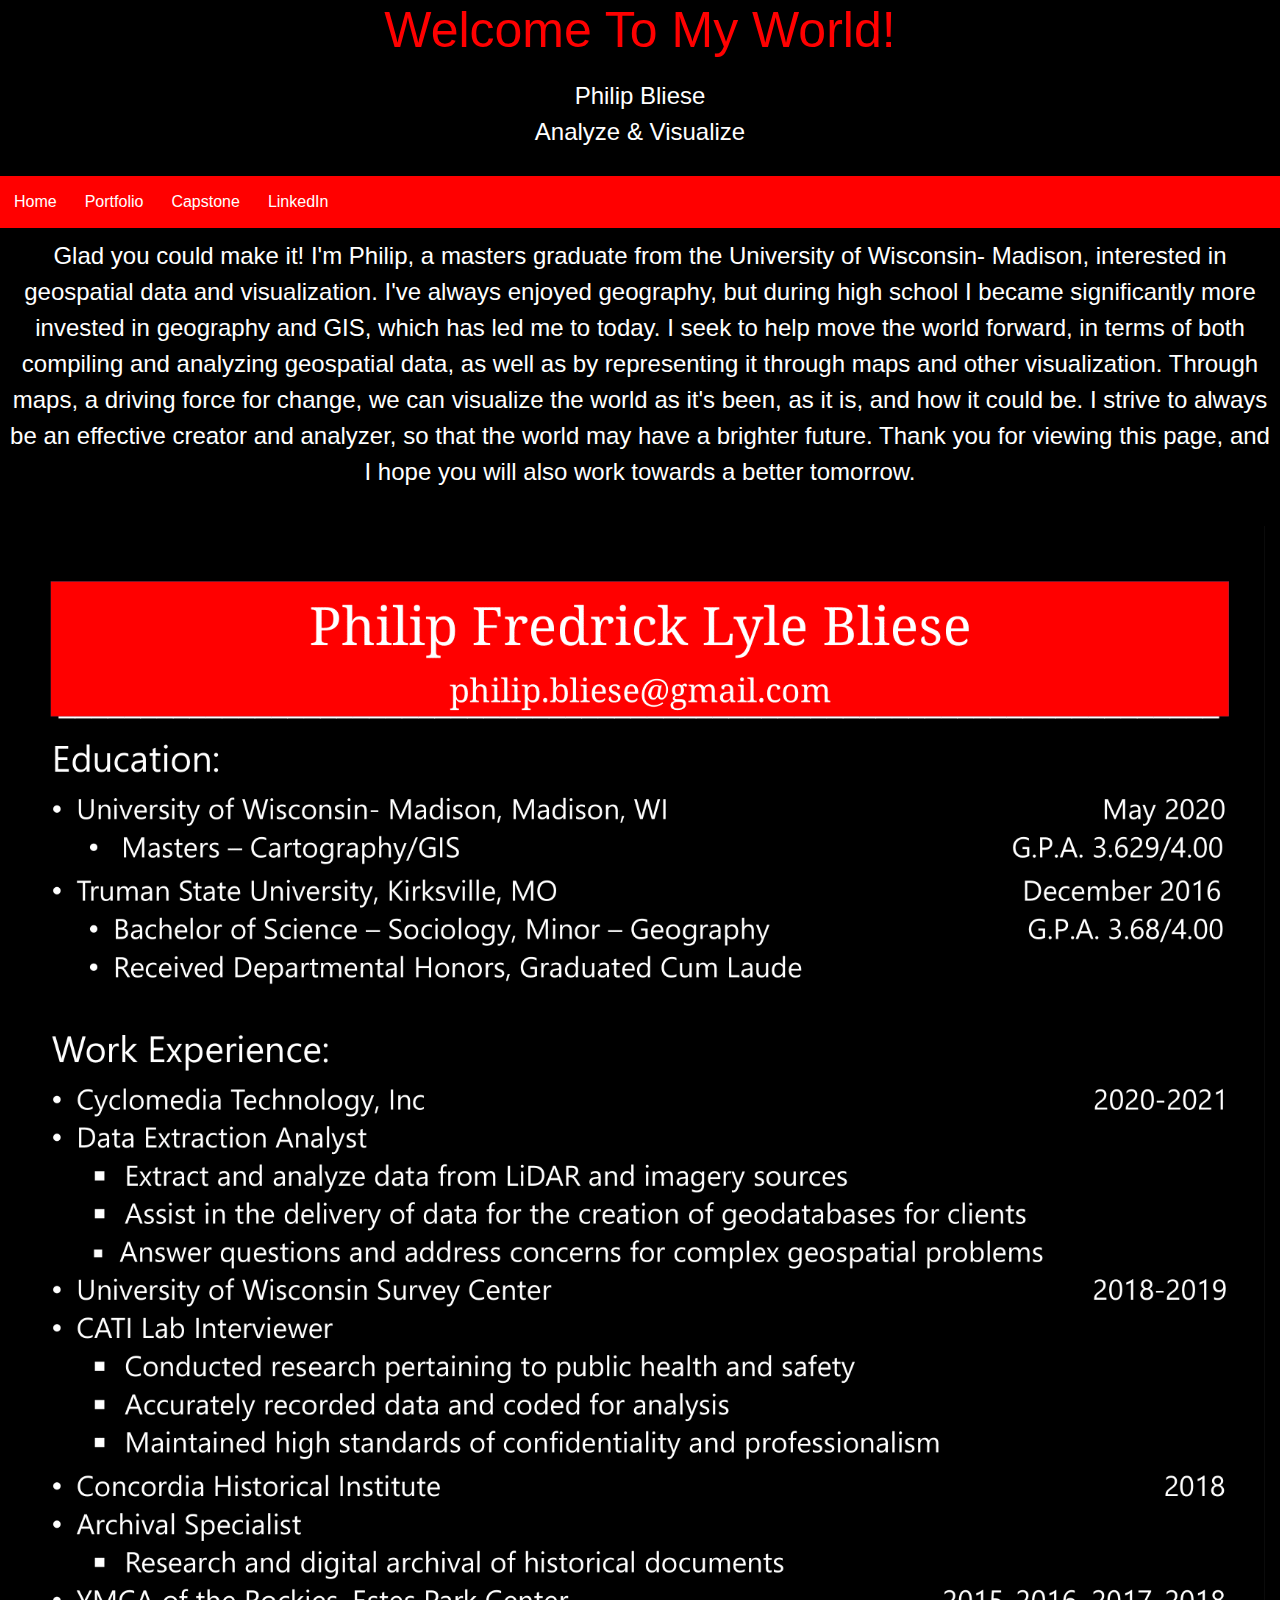
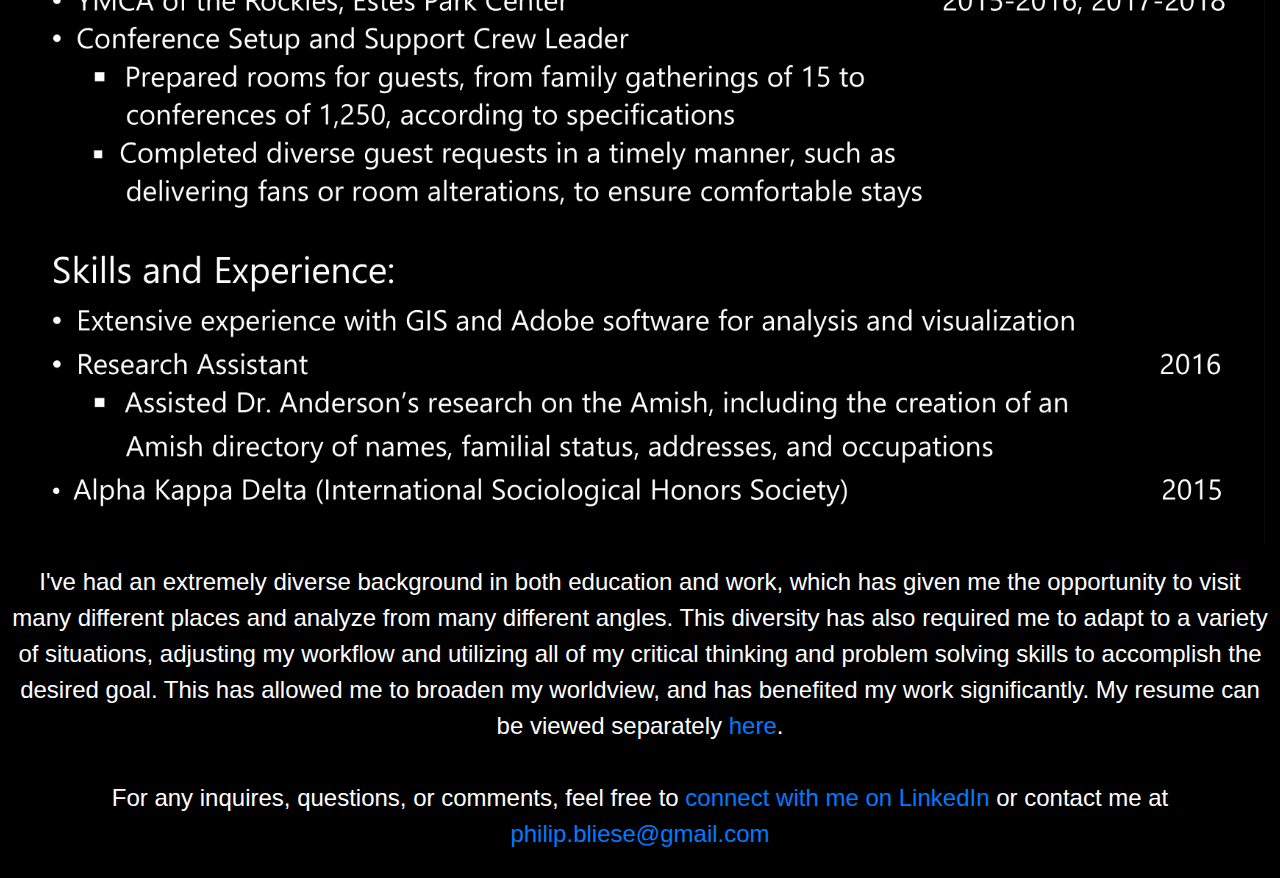
<file: index.html>
<!DOCTYPE html>
<html lang="en">
	<head>
		<meta charset="utf-8">
		<meta name="viewport" content="width=device-width, initial-scale=1, shrink-to-fit=no">
		<title>Philip Bliese</title>

		<!--put your external stylesheet links here-->
		<link rel="stylesheet" href="css/bootstrap.min.css">

		<!--   <link rel="stylesheet" href="css/bootstrap-grid.min.css">
		<link rel="stylesheet" href="css/bootstrap-reboot.min.css">   -->

		<link rel="stylesheet" href="css/style.css">
		<!--[if IE<9]>
			<link rel="stylesheet" href="css/style.ie.css">
		<![endif]-->
	</head>

	<body>
		<!--put your initial page content here-->
		<!--Header to welcome to the page, also create a sort of brand/motto-->
		<h1>Welcome To My World!</h1>
		<p>Philip Bliese<br>Analyze & Visualize</p>
		<!--Navigation bar to flesh out site, simplify page contents, specialize pages-->
		<nav>
			<ul>
				<li>
					<a href="index.html">Home</a>
				</li>
				<li><a href="Portfolio.html">Portfolio</a>
				</li>
				<li><a href="https://storymaps.arcgis.com/stories/7ee07c76ee104254a1e280897c05ea67" target="_blank">Capstone</a>
				</li>
				<li><a href="https://www.linkedin.com/in/philip-b-7b8b431a7/" target="_blank">LinkedIn</a>
				</li>
			</ul>
		</nav>
        <p>
			Glad you could make it! I'm Philip, a masters graduate from the University of Wisconsin- Madison, interested in geospatial data and visualization.  
			I've always enjoyed geography, but during high school I became significantly more invested in geography and GIS, which has led me to today.
			I seek to help move the world forward, in terms of both compiling and analyzing geospatial data, as well as by representing it through maps and other visualization.
			Through maps, a driving force for change, we can visualize the world as it's been, as it is, and how it could be. 
			I strive to always be an effective creator and analyzer, so that the world may have a brighter future.
			Thank you for viewing this page, and I hope you will also work towards a better tomorrow.
		</p>
		<!--Intro as well as resume so people get an immediate solid idea of who I am-->
		<div class="col-md-12 col-xs-12"><img src="assets/Philip_Resume.png" width=100% height="100%"></div>
		<p>I've had an extremely diverse background in both education and work, which has given me the opportunity to visit many different places and analyze from many different angles.
			This diversity has also required me to adapt to a variety of situations, adjusting my workflow and utilizing all of my critical thinking and problem solving skills to accomplish the desired goal.
			This has allowed me to broaden my worldview, and has benefited my work significantly.
		My resume can be viewed separately <a href="assets/Philip_Resume.pdf">here</a>.
		</p>
		<!--Add resume for download, separate viewing if desired, also contact info for email-->
		<footer>
			<p>For any inquires, questions, or comments, feel free to <a href="https://www.linkedin.com/in/philip-b-7b8b431a7/">connect with me on LinkedIn </a>
				or contact me at <a href="mailto:philip.bliese@gmail.com">philip.bliese@gmail.com</a></p>
		</footer>
		</div>
		<!--you can also use this space for internal scripts or stylesheets;
		place these within <script> or <style> tags-->

		<!--put your external script links here-->
		<script type="text/javascript" src="lib/jQuery.js"></script>
		<script type="text/javascript" src="lib/bootstrap.min.js"></script>
	</body>
</html>
</file>
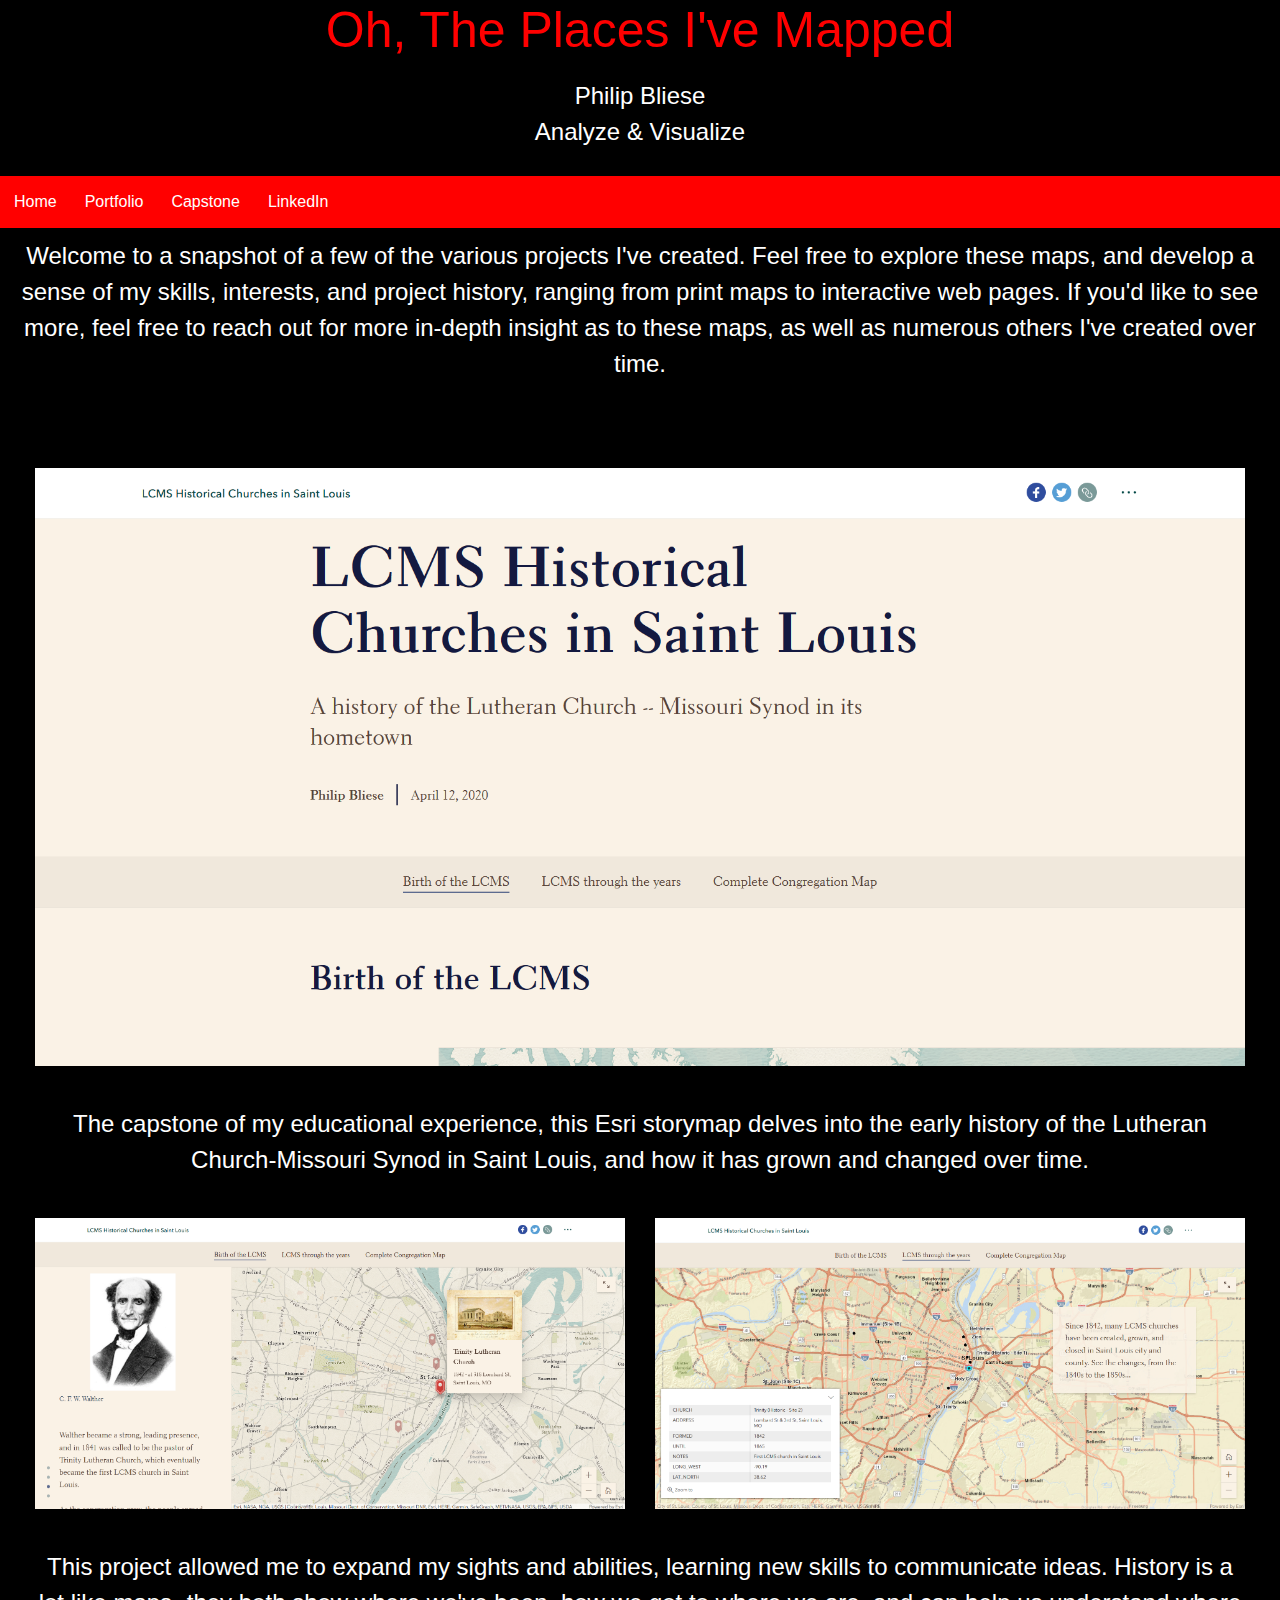
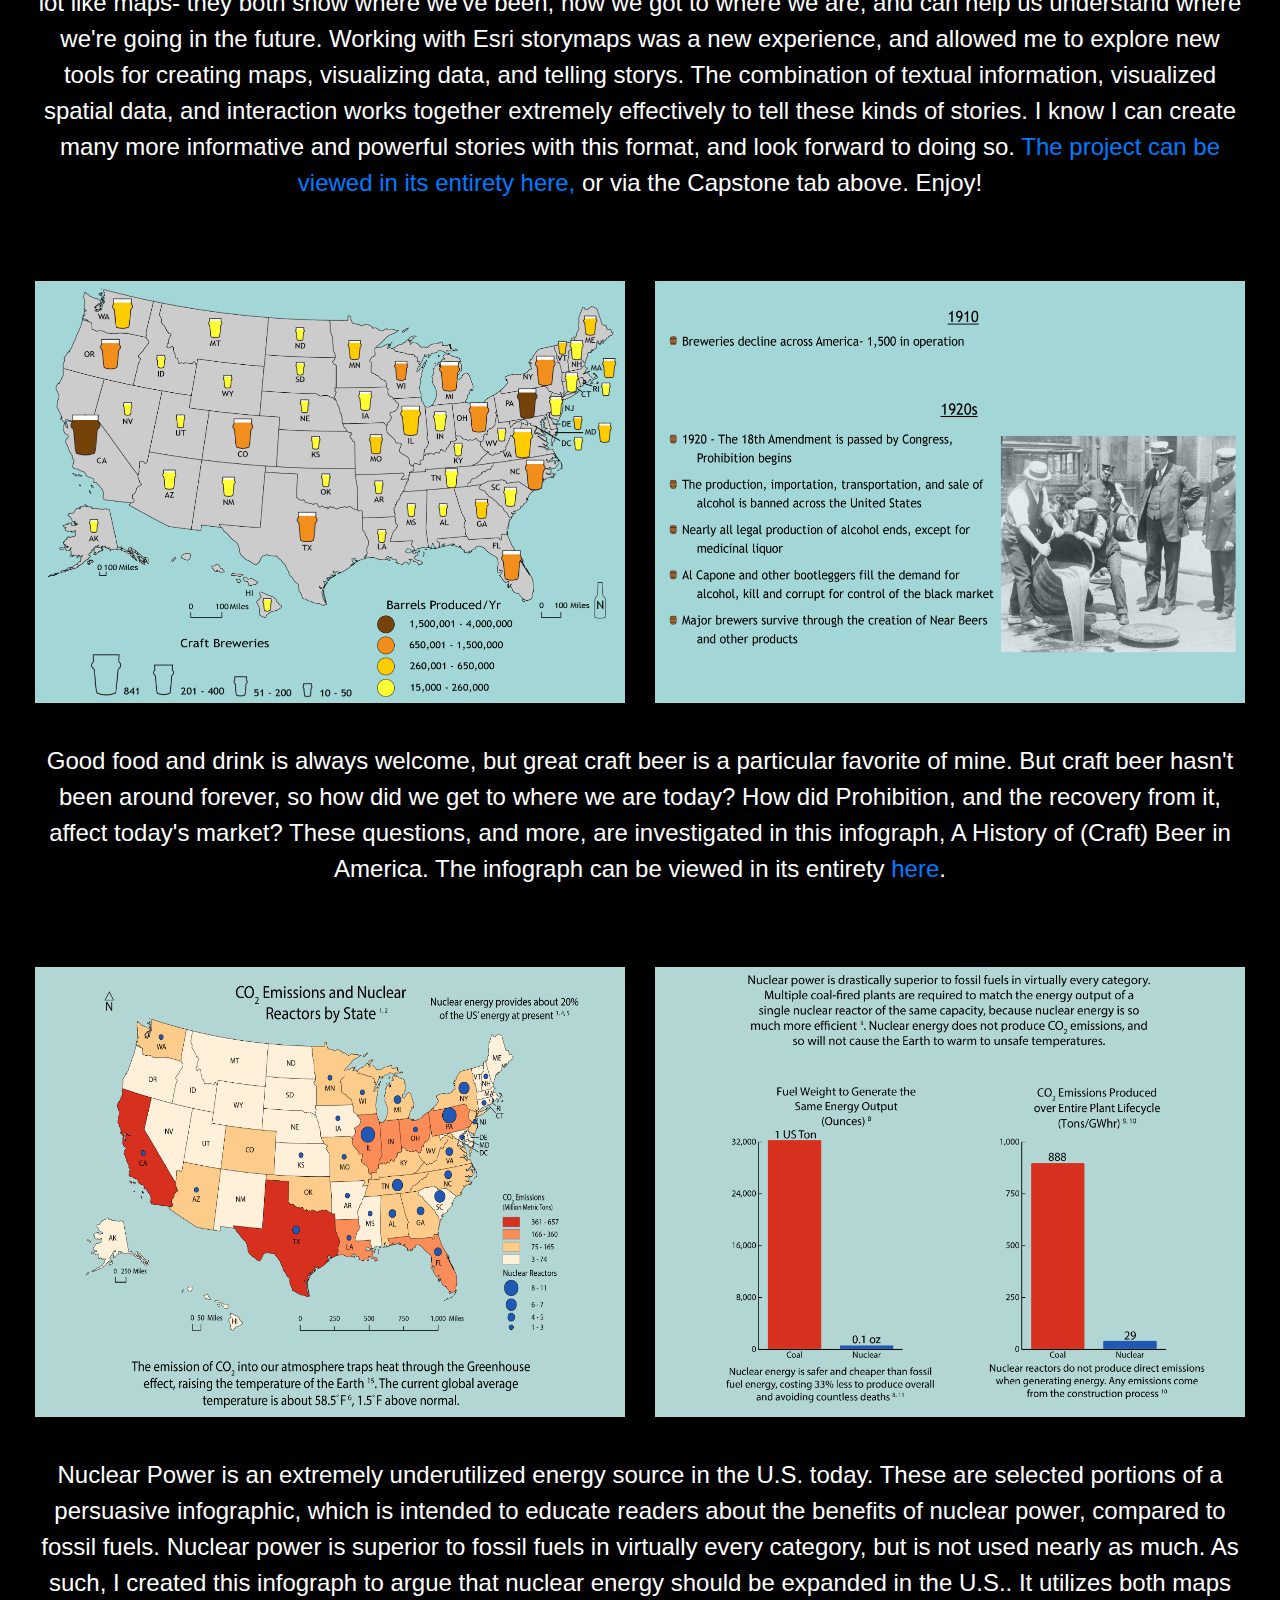
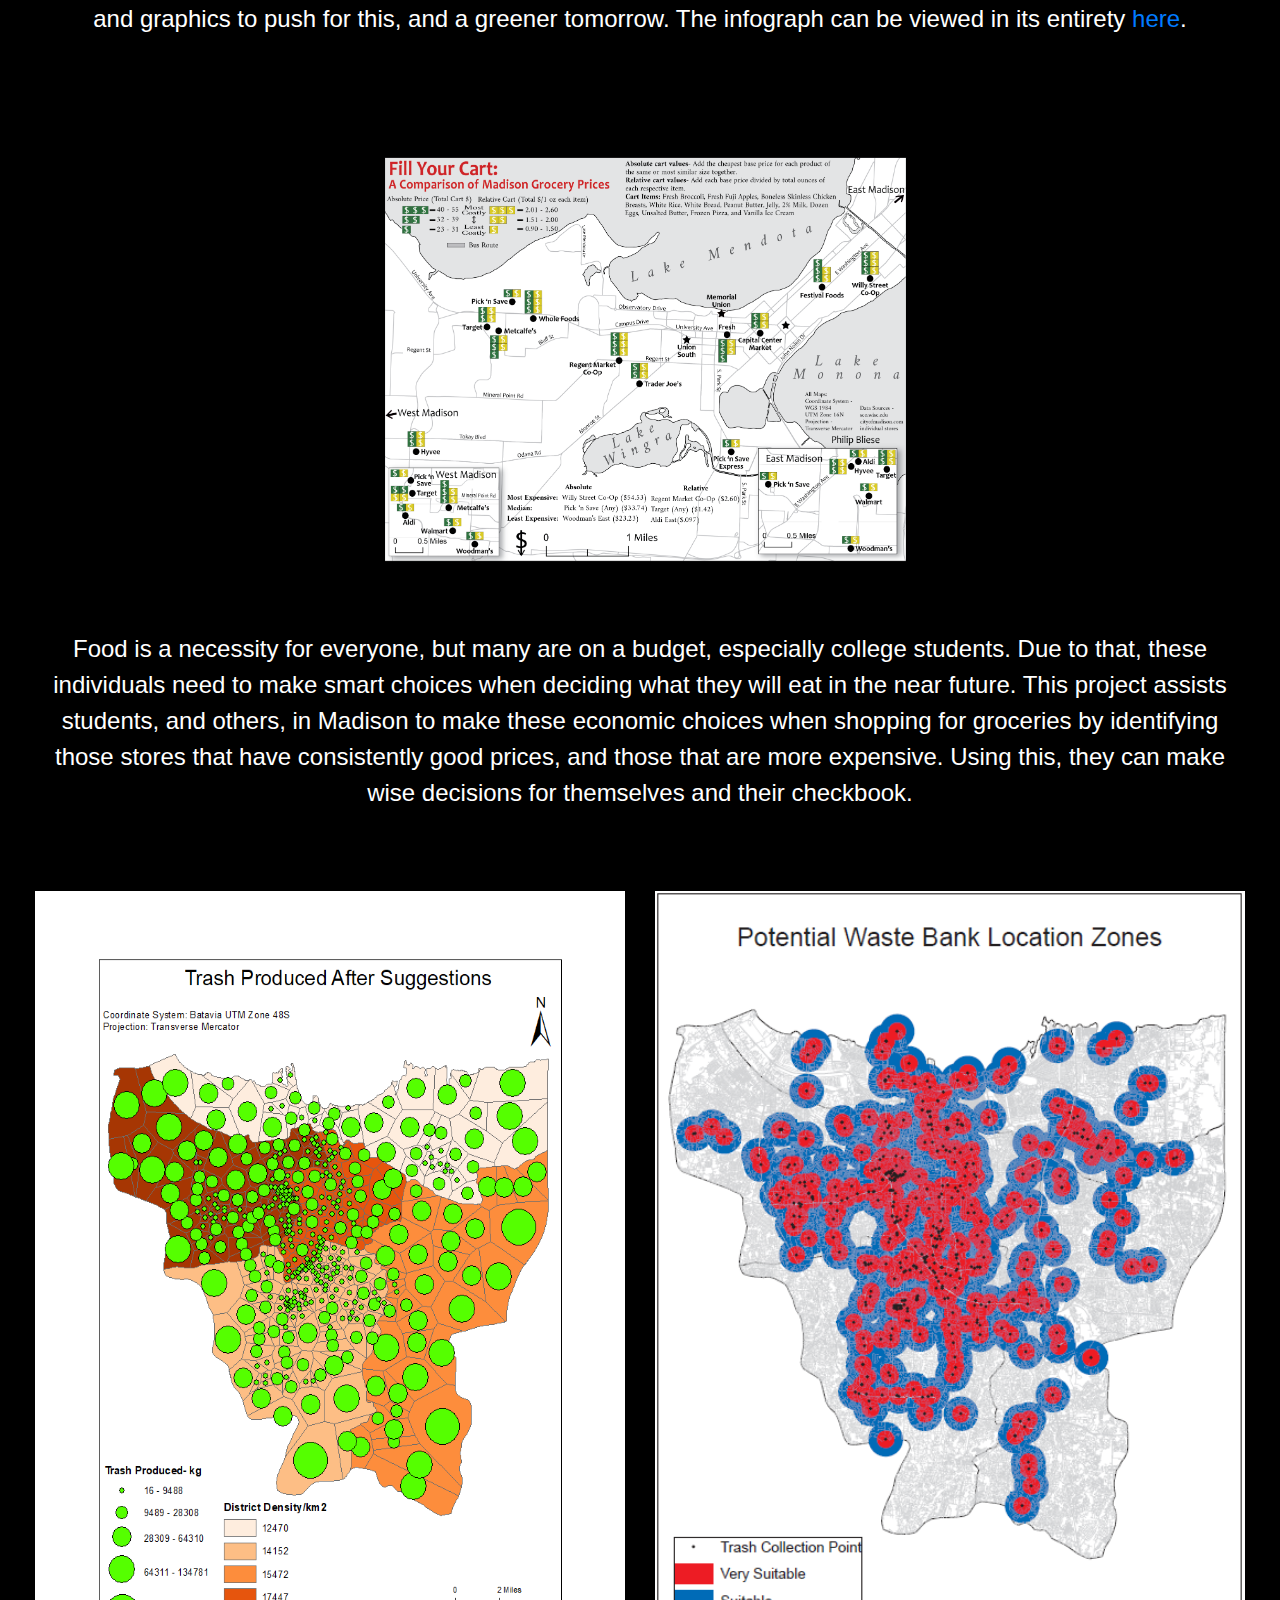
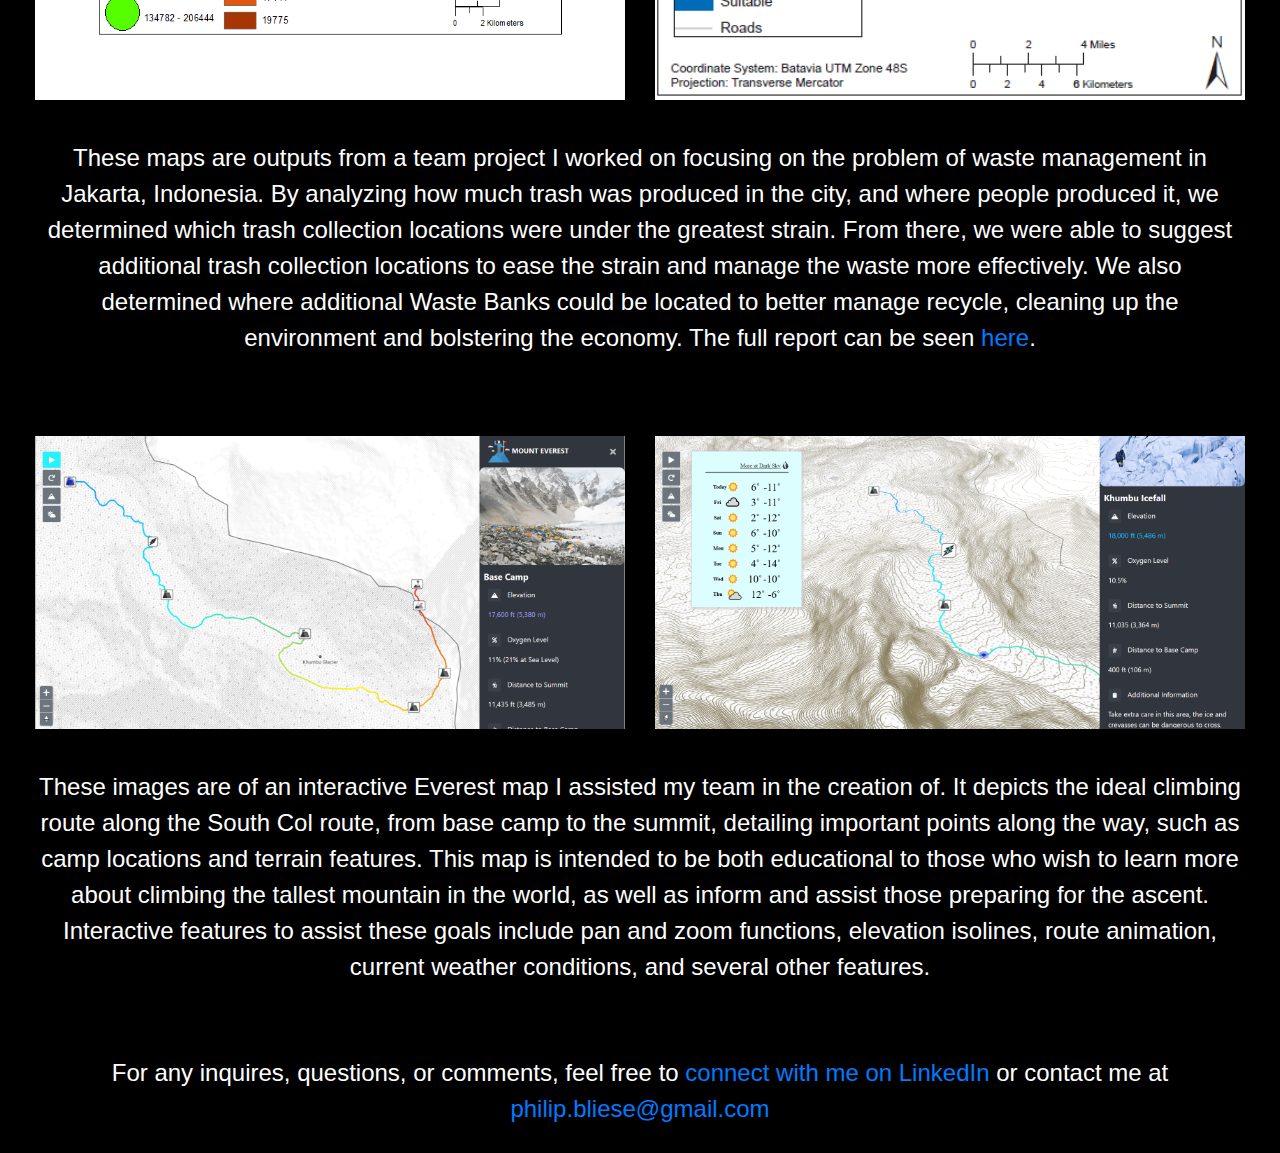
<file: Portfolio.html>
<!--bio-->
<!DOCTYPE html>
<html lang="en">
	<head>
		<meta charset="utf-8">
		<meta name="viewport" content="width=device-width, initial-scale=1, shrink-to-fit=no">
		<title>Philip Bliese</title>

		<!--put your external stylesheet links here-->
		<link rel="stylesheet" href="css/bootstrap.min.css">

		<!--   <link rel="stylesheet" href="css/bootstrap-grid.min.css">
		<link rel="stylesheet" href="css/bootstrap-reboot.min.css">   -->

		<!--Separate stylesheet from index just in case things need to be specialized-->
		<link rel="stylesheet" href="css/Port_style.css">
		<!--[if IE<9]>
			<link rel="stylesheet" href="css/style.ie.css">
		<![endif]-->
	</head>

	<body>
		<!--put your initial page content here-->
		<!--Another fun title, keep motto consistent, identify self-->
		<h1>Oh, The Places I've Mapped</h1>
		<p>Philip Bliese<br>Analyze & Visualize</p>
		<nav>
			<ul>
				<li>
					<a href="index.html">Home</a>
				</li>
				<li><a href="Portfolio.html">Portfolio</a>
				</li>
				<li><a href="https://storymaps.arcgis.com/stories/7ee07c76ee104254a1e280897c05ea67" target="_blank">Capstone</a>
				</li>
				<li><a href="https://www.linkedin.com/in/philip-b-7b8b431a7/" target="_blank">LinkedIn</a>
				</li>
			</ul>
		</nav>
        <p>
			Welcome to a snapshot of a few of the various projects I've created. 
			Feel free to explore these maps, and develop a sense of my skills, interests, and project history, ranging from print maps to interactive web pages.
			If you'd like to see more, feel free to reach out for more in-depth insight as to these maps, as well as numerous others I've created over time.
		</p>
		<!--Use fluid container, colums to style across devices-->
		<div class="container-fluid">
			<div class="row">
				<div class="col-md-12 col-xs-12"><img src="assets/LCMS_1.png" width="100%" height="100%"></div>
				<div class="col-md-12 col-xs-12">The capstone of my educational experience, this Esri storymap delves into the early history of the Lutheran Church-Missouri Synod in Saint Louis, and how it has grown and changed over time.</div>
				<div class="col-md-6 col-xs-12"><img src="assets/LCMS_2.png" width="100%" height="100%"></div>
				<div class="col-md-6 col-xs-12"><img src="assets/LCMS_3.png" width="100%" height="100%"></div>
				<div class="col-md-12 col-xs-12">This project allowed me to expand my sights and abilities, learning new skills to communicate ideas. History is a lot like maps- they both show where we've been, how we got to where we are, and can help us understand where we're going in the future.
					Working with Esri storymaps was a new experience, and allowed me to explore new tools for creating maps, visualizing data, and telling storys. 
					The combination of textual information, visualized spatial data, and interaction works together extremely effectively to tell these kinds of stories.
					I know I can create many more informative and powerful stories with this format, and look forward to doing so.
					<a href="https://storymaps.arcgis.com/stories/7ee07c76ee104254a1e280897c05ea67" target="_blank">The project can be viewed in its entirety here,</a>  or via the Capstone tab above. Enjoy!
				</div>
			</div>
			<div class="row">
				<div class="col-md-6 col-xs-12"><img src="assets/Beer_1.png" width="100%" height="100%"></div>
				<div class="col-md-6 col-xs-12"><img src="assets/Beer_2.png" width="100%" height="100%"></div>
				<div class="col-md-12 col-xs-12">Good food and drink is always welcome, but great craft beer is a particular favorite of mine. 
					But craft beer hasn't been around forever, so how did we get to where we are today? How did Prohibition, and the recovery from it, affect today's market?
					These questions, and more, are investigated in this infograph, A History of (Craft) Beer in America.
					The infograph can be viewed in its entirety <a href=assets/Craft_Beer.png>here</a>.</div>
			</div>
			<div class="row">
				<div class="col-md-6 col-xs-12"><img src="assets/Nuclear_1.png" width="100%" height="100%"></div>
				<div class="col-md-6 col-xs-12"><img src="assets/Nuclear_2.png" width="100%" height="100%"></div>
				<div class="col-md-12 col-xs-12">Nuclear Power is an extremely underutilized energy source in the U.S. today. 
					These are selected portions of a persuasive infographic, which is intended to educate readers about the benefits of nuclear power, compared to fossil fuels.
					Nuclear power is superior to fossil fuels in virtually every category, but is not used nearly as much. As such, I created this infograph to argue that nuclear energy should be expanded in the U.S..
					It utilizes both maps and graphics to push for this, and a greener tomorrow. The infograph can be viewed in its entirety <a href=assets/Nuclear_Power.png>here</a>.</div>
			</div>
			<!--Add separate links for larger files when needed, try to keep images on one line and text below-->
			<div class="row">
				<div class="col-md-3"></div>
				<div class="col-md-6 col-xs-12"><img src="assets/Madison_Grocery.png" width="100%" height="100%"></div>
				<div class="col-md-12 col-xs-12">Food is a necessity for everyone, but many are on a budget, especially college students. Due to that, these individuals need to make smart choices when deciding what they will eat in the near future.
					This project assists students, and others, in Madison to make these economic choices when shopping for groceries by identifying those stores that have consistently good prices, and those that are more expensive.
					Using this, they can make wise decisions for themselves and their checkbook.</div>	
			</div>
			<div class="row">
					<div class="col-md-6 col-xs-12"><img src="assets/Trash_Suggestion_Produced.png" width="100%" height="100%"></div>
					<div class="col-md-6 col-xs-12"><img src="assets/Waste_Bank_Locations.PNG" width="100%" height="100%"></div>
					<div class="col-md-12 col-xs-12">These maps are outputs from a team project I worked on focusing on the problem of waste management in Jakarta, Indonesia. 
						By analyzing how much trash was produced in the city, and where people produced it, we determined which trash collection locations were under the greatest strain. 
						From there, we were able to suggest additional trash collection locations to ease the strain and manage the waste more effectively. 
						We also determined where additional Waste Banks could be located to better manage recycle, cleaning up the environment and bolstering the economy. 
						The full report can be seen <a href="assets/Indonesia_Report.pdf">here</a>.
					</div>	
			 </div>
			 <div class="row">
					<div class="col-md-6 col-xs-12"><img src="assets/Everest_1.png" width="100%" height="100%"></div>
					<div class="col-md-6 col-xs-12"><img src="assets/Everest_2.png" width="100%" height="100%"></div>
					<div class="col-md-12 col-xs-12">These images are of an interactive Everest map I assisted my team in the creation of. 
						It depicts the ideal climbing route along the South Col route, from base camp to the summit, detailing important points along the way, such as camp locations and terrain features.
						This map is intended to be both educational to those who wish to learn more about climbing the tallest mountain in the world, as well as inform and assist those preparing for the ascent.
						Interactive features to assist these goals include pan and zoom functions, elevation isolines, route animation, current weather conditions, and several other features.
                    </div>	
			 </div>
		</div>
		<!--Footer with contact info, same as index-->
		<footer>
				<p>For any inquires, questions, or comments, feel free to <a href="https://www.linkedin.com/in/philip-b-7b8b431a7/">connect with me on LinkedIn </a>
					or contact me at <a href="mailto:philip.bliese@gmail.com">philip.bliese@gmail.com</a></p>
		</footer>
		<!--you can also use this space for internal scripts or stylesheets;
		place these within <script> or <style> tags-->

		<!--put your external script links here-->
		<script type="text/javascript" src="lib/jQuery.js"></script>
		<script type="text/javascript" src="lib/bootstrap.min.js"></script>
	</body>
</html>
</file>
<file: css/style.css>
/*style.css*/

/* header to stand out from rest of page*/
h1 {
    color: #ff0000;
    background-color: #000000;
    font-size: 50px;
    text-align: center;
}

/*Style the navigation bar, horizontal*/
nav {
    background-color: #ff0000;
    overflow: hidden;
}

nav a {
    float:left;
    color: #ffffff;
    text-align: center;
    padding: 14px;
    font-size: 16px;
}

ul {
    list-style-type: none;
    margin: 0;
    padding: 0;
}

nav a:hover {
    background-color: #dddddd;
    color: #000000;
  }

/*basic styling for page content. Keep things consistent, somewhat minimalistic*/
p {
    color: #ffffff;
    font-size: 24px;
    text-align: center;
    padding: 10px;
}

div {
    padding:10px;
    color: #ffffff;
    font-size: 24px;
    text-align: center;
}

/*pseudo-darkmode, helps colors pop and subdues background*/
body {
    background-color: #000000;
}

/* Responsive css for text size, essentially an if-then statement */
@media screen and (min-width: 900px) {
    p {
        font-size: 24px;
    }

    div {
        font-size: 24px;
    }
}

@media screen and (max-width: 899px) {
    p {
        font-size: 18px;
    }

    div {
        font-size: 16px;
    }

    h1 {
        font-size: 30px;
    }
}

@media screen and (max-width: 499px) {
    p {
        font-size: 14px;
    }

    div {
        font-size: 16px;
    }

    h1 {
        font-size: 25px;
    }
}
</file>
<file: css/Port_style.css>
/*Port_style.css
Separate stylesheet just in case anything with the portfolio needs to be different*/

/* header to stand out from rest of page*/
h1 {
    color: #ff0000;
    background-color: #000000;
    font-size: 50px;
    text-align: center;
}

/*Style the navigation bar, horizontal*/
nav {
    background-color: #ff0000;
    overflow: hidden;
}

nav a {
    float:left;
    color: #ffffff;
    text-align: center;
    padding: 14px;
    font-size: 16px;
}

ul {
    list-style-type: none;
    margin: 0;
    padding: 0;
}

nav a:hover {
    background-color: #dddddd;
    color: #000000;
  }
  
/*basic styling for page content. Keep things consistent, somewhat minimalistic*/  
p {
    color: #ffffff;
    font-size: 24px;
    text-align: center;
    padding: 10px;
}

div {
    padding:20px;
    color: #ffffff;
    text-align: center;
}

/*pseudo-darkmode, helps colors pop and subdues background*/
body {
    background-color: #000000;
}

/* Responsive css for text size, essentially an if-then statement */
@media screen and (min-width: 900px) {
    p {
        font-size: 24px;
    }

    div {
        font-size: 24px;
    }
}

@media screen and (max-width: 899px) {
    p {
        font-size: 18px;
    }

    div {
        font-size: 16px;
    }

    h1 {
        font-size: 30px;
    }
}

@media screen and (max-width: 499px) {
    p {
        font-size: 14px;
    }

    div {
        font-size: 16px;
    }

    h1 {
        font-size: 25px;
    }
}
</file>
